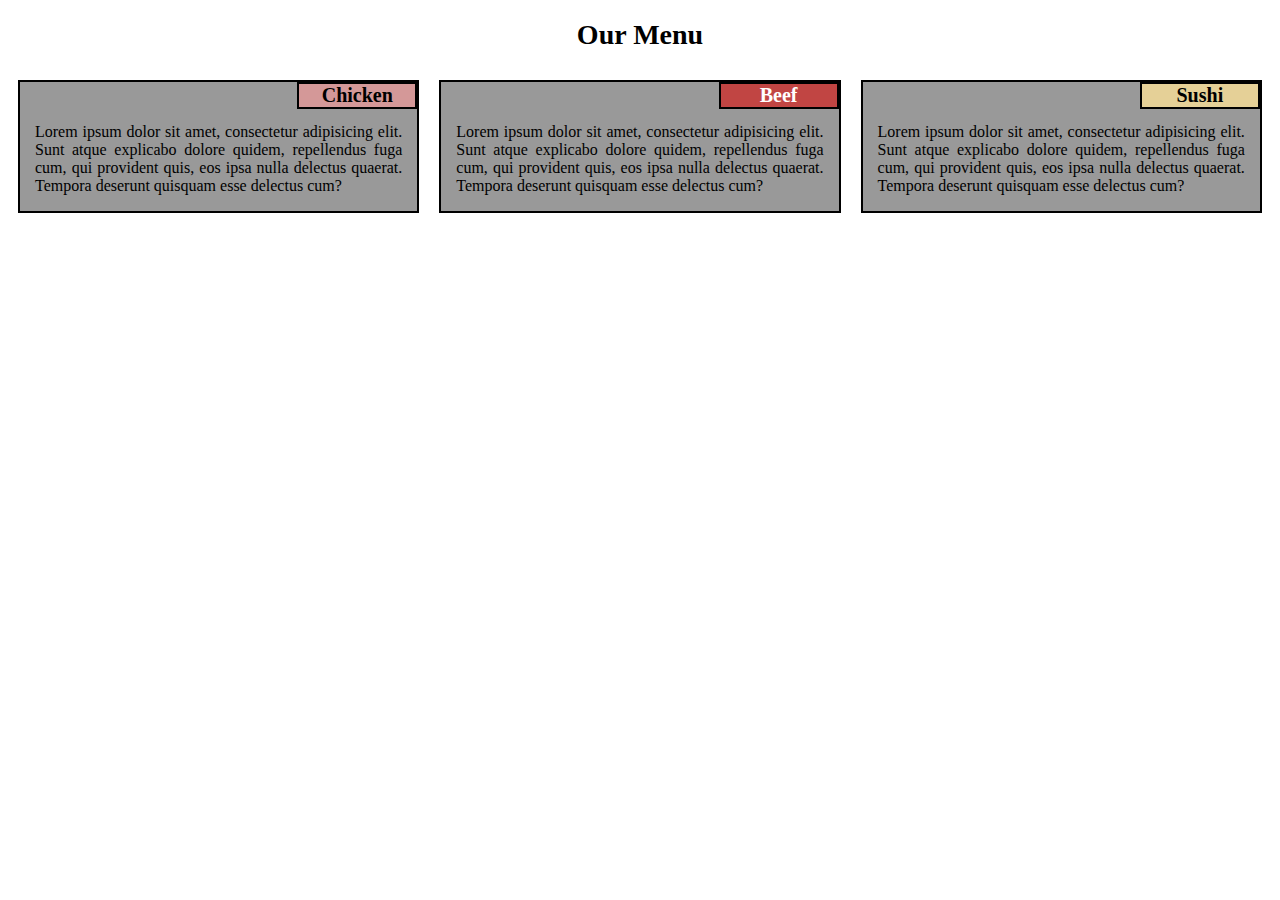
<file: module2-solution/index.html>
<!DOCTYPE html>
<html lang="en">
    <head>
    <meta charset="UTF-8">
    <meta http-equiv="X-UA-Compatible" content="IE=edge">
    <meta name="viewport" content="width=device-width, initial-scale=1.0">
    <link rel="stylesheet" href="css/style.css">
    <title>Assignment Solution for Module 2</title>
</head>
<body>

    <h1>Our Menu</h1>

    <div class="row">
        <section class="col-lg-4 col-md-6">

            <div class="content">
                <div class="title bg-pink">
                    <h2>Chicken</h2>
                </div>  
    
                <p>
                Lorem ipsum dolor sit amet, consectetur adipisicing elit. Sunt atque explicabo dolore quidem, repellendus fuga cum, qui provident quis, eos ipsa nulla delectus quaerat. Tempora deserunt quisquam esse delectus cum?
                </p>
            </div>


        </section>

        <section class="col-lg-4 col-md-6">

            <div class="content">
                <div class="title bg-red">
                    <h2>Beef</h2>
                </div>  
                
    
                <p>
                Lorem ipsum dolor sit amet, consectetur adipisicing elit. Sunt atque explicabo dolore quidem, repellendus fuga cum, qui provident quis, eos ipsa nulla delectus quaerat. Tempora deserunt quisquam esse delectus cum?
                </p>
            </div>


        </section>

        <section class="col-lg-4 col-md-12">

            <div class="content">
                <div class="title bg-yellow">
                    <h2>Sushi</h2>
                </div>  
    
                <p>
                Lorem ipsum dolor sit amet, consectetur adipisicing elit. Sunt atque explicabo dolore quidem, repellendus fuga cum, qui provident quis, eos ipsa nulla delectus quaerat. Tempora deserunt quisquam esse delectus cum?
                </p>
            </div>

        </section>
    </div>

</body>
</html>
</file>
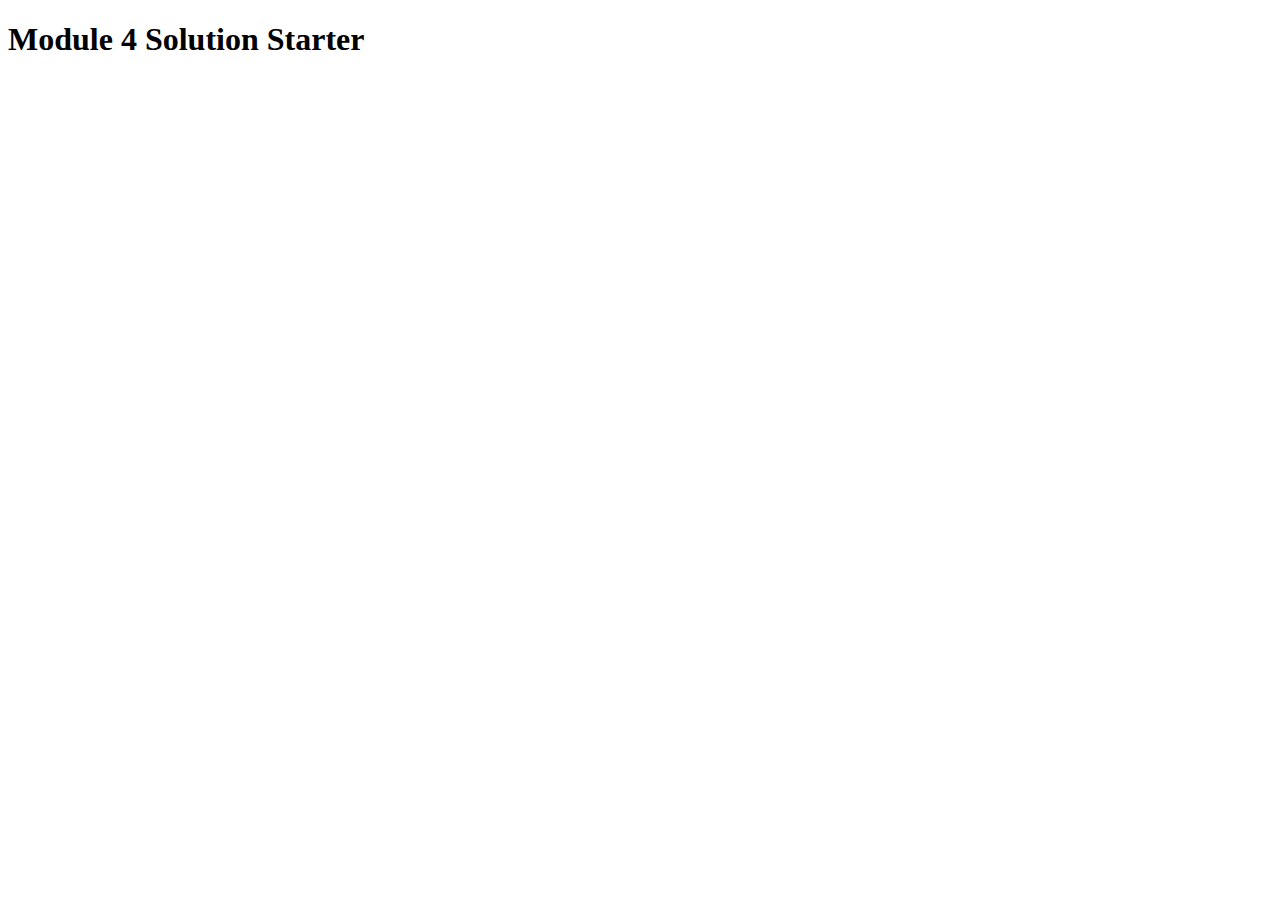
<file: module4-solution/index.html>
<!DOCTYPE html>
<html>
<head>
  <meta charset="utf-8">
  <title>Module 4 Solution Starter</title>
  <script src="SpeakHello.js"></script>
  <script src="SpeakGoodBye.js"></script>
  <script src="script.js"></script>
</head>
<body>
  <h1>Module 4 Solution Starter</h1>
</body>
</html>
</file>
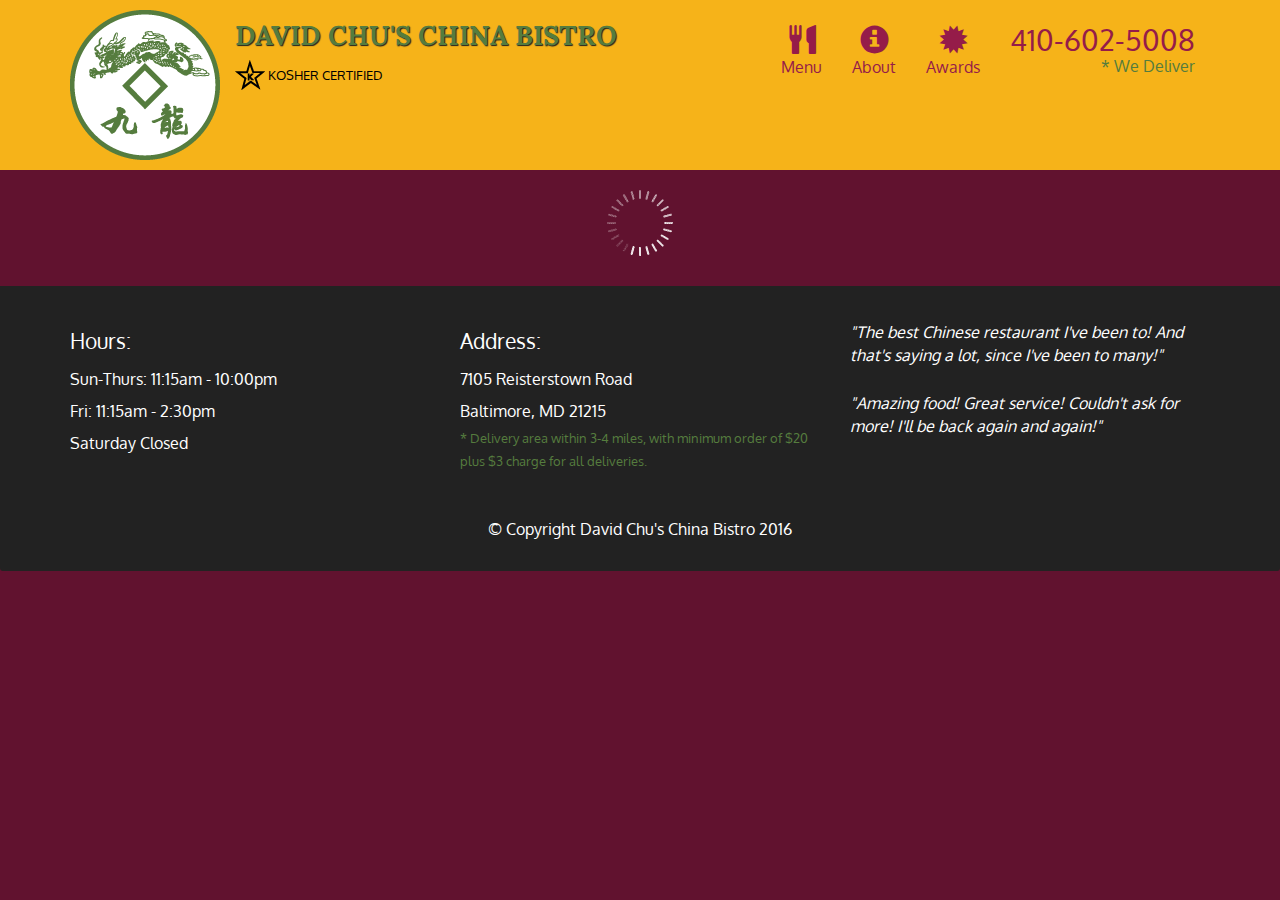
<file: module5-solution/index.html>
<!doctype html>
<html lang="en">
  <head>
    <meta charset="utf-8">
    <meta http-equiv="X-UA-Compatible" content="IE=edge">
    <meta name="viewport" content="width=device-width, initial-scale=1">
    <title>David Chu's China Bistro</title>
    <link rel="stylesheet" href="css/bootstrap.min.css">
    <link rel="stylesheet" href="css/styles.css">
    <link href='https://fonts.googleapis.com/css?family=Oxygen:400,300,700' rel='stylesheet' type='text/css'>
    <link href='https://fonts.googleapis.com/css?family=Lora' rel='stylesheet' type='text/css'>
  </head>
<body>
  <header>
    <nav id="header-nav" class="navbar navbar-default">
      <div class="container">
        <div class="navbar-header">
          <a href="index.html" class="pull-left visible-md visible-lg">
            <div id="logo-img" alt="Logo image"></div>
          </a>

          <div class="navbar-brand">
            <a href="index.html"><h1>David Chu's China Bistro</h1></a>
            <p>
              <img src="images/star-k-logo.png" alt="Kosher certification">
              <span>Kosher Certified</span>
            </p>
          </div>

          <button id="navbarToggle" type="button" class="navbar-toggle collapsed" data-toggle="collapse" data-target="#collapsable-nav" aria-expanded="false">
            <span class="sr-only">Toggle navigation</span>
            <span class="icon-bar"></span>
            <span class="icon-bar"></span>
            <span class="icon-bar"></span>
          </button>
        </div>
        
        <div id="collapsable-nav" class="collapse navbar-collapse">
           <ul id="nav-list" class="nav navbar-nav navbar-right">
            <li id="navHomeButton" class="visible-xs active">
              <a href="index.html">
                <span class="glyphicon glyphicon-home"></span> Home</a>
            </li>
            <li id="navMenuButton">
              <a href="#" onclick="$dc.loadMenuCategories();">
                <span class="glyphicon glyphicon-cutlery"></span><br class="hidden-xs"> Menu</a>
            </li>
            <li>
              <a href="#">
                <span class="glyphicon glyphicon-info-sign"></span><br class="hidden-xs"> About</a>
            </li>
            <li>
              <a href="#">
                <span class="glyphicon glyphicon-certificate"></span><br class="hidden-xs"> Awards</a>
            </li>
            <li id="phone" class="hidden-xs">
              <a href="tel:410-602-5008">
                <span>410-602-5008</span></a><div>* We Deliver</div>
            </li>
          </ul><!-- #nav-list -->
        </div><!-- .collapse .navbar-collapse -->
      </div><!-- .container -->
    </nav><!-- #header-nav -->
  </header>

  <div id="call-btn" class="visible-xs">
    <a class="btn" href="tel:410-602-5008">
    <span class="glyphicon glyphicon-earphone"></span>
    410-602-5008
    </a>
  </div>
  <div id="xs-deliver" class="text-center visible-xs">* We Deliver</div>

  <div id="main-content" class="container"></div>

  <footer class="panel-footer">
    <div class="container">
      <div class="row">
        <section id="hours" class="col-sm-4">
          <span>Hours:</span><br>
          Sun-Thurs: 11:15am - 10:00pm<br>
          Fri: 11:15am - 2:30pm<br>
          Saturday Closed
          <hr class="visible-xs">
        </section>
        <section id="address" class="col-sm-4">
          <span>Address:</span><br>
          7105 Reisterstown Road<br>
          Baltimore, MD 21215
          <p>* Delivery area within 3-4 miles, with minimum order of $20 plus $3 charge for all deliveries.</p>
          <hr class="visible-xs">
        </section>
        <section id="testimonials" class="col-sm-4">
          <p>"The best Chinese restaurant I've been to! And that's saying a lot, since I've been to many!"</p>
          <p>"Amazing food! Great service! Couldn't ask for more! I'll be back again and again!"</p>
        </section>
      </div>
      <div class="text-center">&copy; Copyright David Chu's China Bistro 2016</div>
    </div>
  </footer>

  <!-- jQuery (Bootstrap JS plugins depend on it) -->
  <script src="js/jquery-2.1.4.min.js"></script>
  <script src="js/bootstrap.min.js"></script>
  <script src="js/ajax-utils.js"></script>
  <script src="js/script.js"></script>
</body>
</html>
</file>
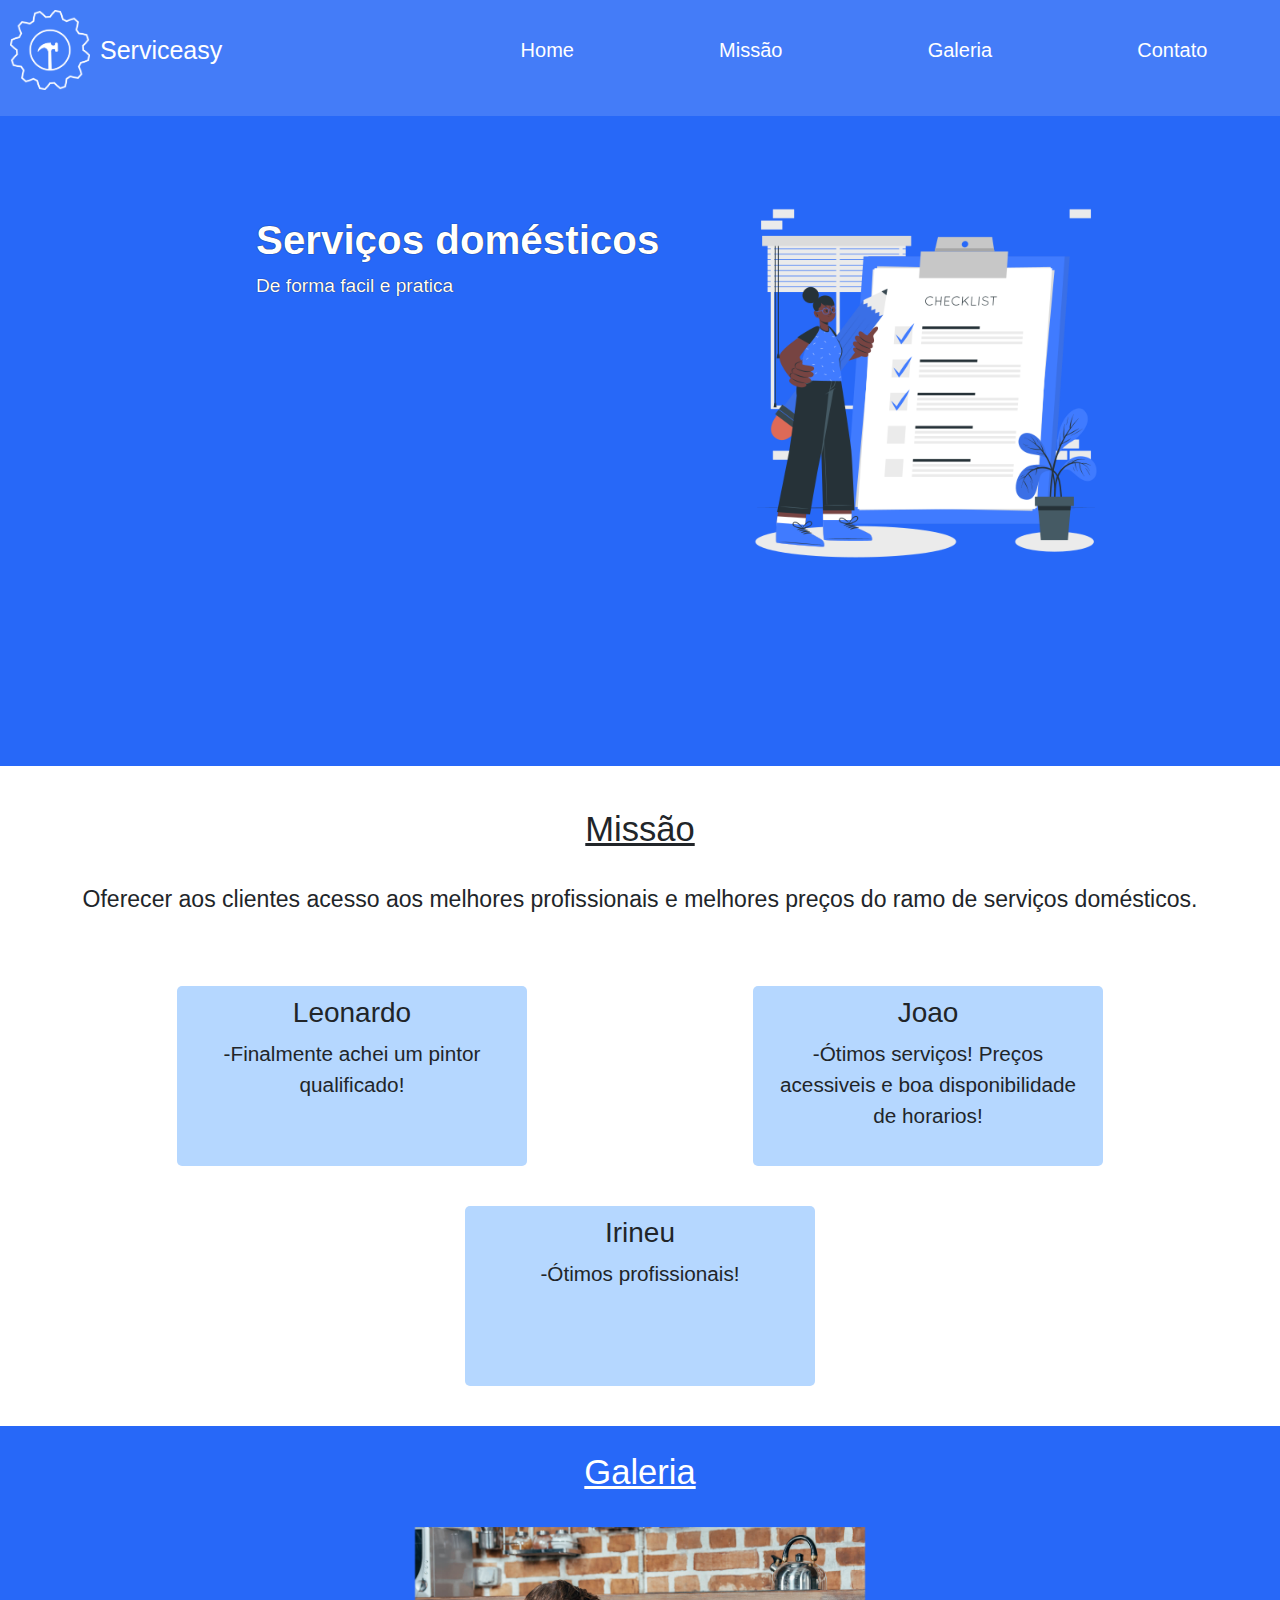
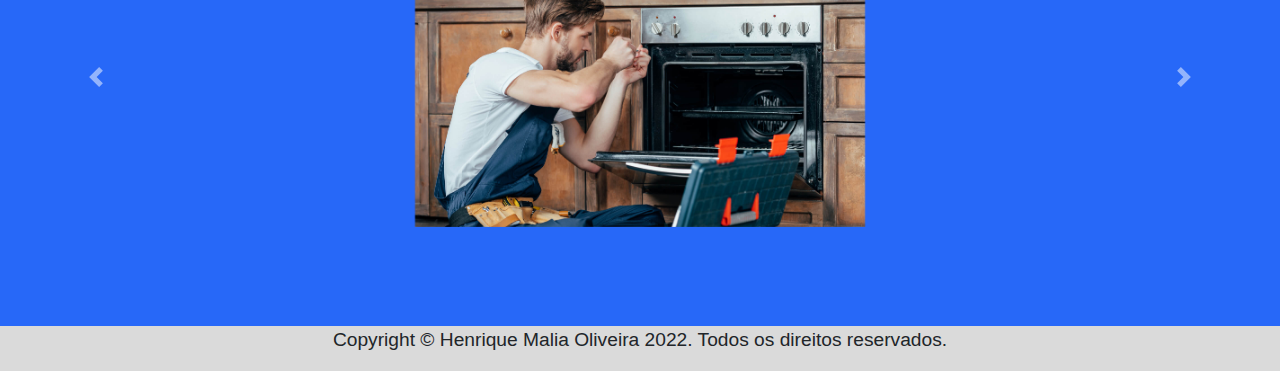
<file: projeto-final/index.html>
<!DOCTYPE html>
<html lang="pt-br">
<head>
    <meta charset="UTF-8">
    <meta http-equiv="X-UA-Compatible" content="IE=edge">
    <meta name="viewport" content="width=device-width, initial-scale=1.0">
    <title>Serviceasy</title>

    <!-- Latest compiled and minified CSS -->
    <link rel="stylesheet" href="https://cdn.jsdelivr.net/npm/bootstrap@4.6.1/dist/css/bootstrap.min.css">

    <!-- jQuery library -->
    <script src="https://cdn.jsdelivr.net/npm/jquery@3.6.0/dist/jquery.slim.min.js"></script>

    <!-- Popper JS -->
    <script src="https://cdn.jsdelivr.net/npm/popper.js@1.16.1/dist/umd/popper.min.js"></script>

    <!-- Latest compiled JavaScript -->
    <script src="https://cdn.jsdelivr.net/npm/bootstrap@4.6.1/dist/js/bootstrap.bundle.min.js"></script>

    <!-- Font Awesome-->
    <link rel="stylesheet" href="https://stackpath.bootstrapcdn.com/font-awesome/4.7.0/css/font-awesome.min.css"
        integrity="sha384-wvfXpqpZZVQGK6TAh5PVlGOfQNHSoD2xbE+QkPxCAFlNEevoEH3Sl0sibVcOQVnN" crossorigin="anonymous">

    <!-- Local css file-->
    <link rel="stylesheet" href="css/style.css">

<link rel="preconnect" href="https://fonts.gstatic.com" crossorigin>
<link href="https://fonts.googleapis.com/css2?family=Anton&family=Roboto:wght@500&display=swap" rel="stylesheet">
</head>
<body>
    <div id="contato">
      <form action="">
        <h2>Contato</h2>
        <p>
          <label>
            Nome:*
            <input type="text" required>
          </label>
        </p>

        <p>
          <label>
            Email:*
            <input type="email" required>
          </label>
        </p>

        <p>  
          <label>
            Mensagem:* <br>
            <textarea cols="30" rows="10" required></textarea>
          </label>
        </p>

        <p>
          
          <button onclick="fecharModalContato()" id="contato-botao-cancelar" class="contato-botao">Cancelar</button>
          <input type="reset" value="Limpar" id="contato-botao-limpar" class="contato-botao">
          <input type="submit" value="Enviar" id="contato-botao-enviar" class="contato-botao">
        </p>

      </form>
    </div>
    <header id="topo">
        <div id="logo">
            <figure></figure>
            <p>Serviceasy</p>
        </div>
        <button id="btn-menu"><a href="#menu"><i class="fa fa-bars fa-lg" aria-hidden="true"></i></a> </button>
        <nav id="menu">
            <a id="btn-fechar" href="#"><i class="fa fa-times-circle fa-lg" aria-hidden="true"></i></a>
            <ul>
                <a href="#home" >
                    <li>Home</li>
                </a>
                <a href="#missao">
                    <li>Missão</li>
                </a>
                <a href="#galeria">
                    <li>Galeria</li>
                </a>
                <a href="#" onclick="abrirModalContato()">
                    <li>Contato</li>
                </a>
            </ul>
        </nav>
    </header>
    <section id="banner">
        <div id="banner-container">
            <div id="texto-banner">
                <h1>Serviços domésticos</h1>
                <p>
                    De forma facil e pratica
                </p>
                
            </div>
    
            <div id="carrossel-banner" class="carousel slide" data-ride="carousel" data-interval="2500">
              
                <!-- The slideshow -->
                <div class="carousel-inner">
                  <div class="carousel-item active">

                    <img src="img/carrossel banner/servico1.png">
                  </div>
                  <div class="carousel-item">
                    <img src="img/carrossel banner/servico2.png">
                  </div>
                  <div class="carousel-item">
                    <img src="img/carrossel banner/servico3.png">
                  </div>
                  <div class="carousel-item">
                    <img src="img/carrossel banner/servico4.png" >
                  </div>
                  <div class="carousel-item">
                    <img src="img/carrossel banner/servico5.png">
                  </div>
                </div>
            
              
              </div>
        </div>

    </section>

    <main id="corpo">

        <section id="missao">
            <h2>Missão</h2>
            <p>Oferecer aos clientes acesso aos melhores profissionais e melhores preços do ramo de serviços domésticos.</p>
            <section id="depoimentos">
                
                <div>
                    <h3>Leonardo</h3>
                    <p>-Finalmente achei um pintor qualificado!</p>
                </div>
                <div>
                    <h3>Joao</h3>
                    <p>-Ótimos serviços! Preços acessiveis e boa disponibilidade de horarios!</p>
                </div>
                <div>
                    <h3>Irineu</h3>
                    <p>-Ótimos profissionais!</p>
                </div>

            </section>
        </section>

        <section id="galeria">
            <h2>Galeria</h2>

            <div id="carrossel-galeria" class="carousel slide" data-ride="carousel" data-interval="2500">
              
                <!-- The slideshow -->
                <div class="carousel-inner">
                  <div class="carousel-item active">
                    <img src="img/galeria/servico1.jpg" >
                  </div>
                  <div class="carousel-item">
                    <img src="img/galeria/servico2.jpg">
                  </div>
                  <div class="carousel-item">
                    <img src="img/galeria/servico3.jpg">
                  </div>
                  <div class="carousel-item">
                    <img src="img/galeria/servico4.jpg" >
                  </div>
                  <div class="carousel-item">
                    <img src="img/galeria/servico5.jpg">
                  </div>
                </div>

                <a class="carousel-control-prev" href="#carrossel-galeria" role="button" data-slide="prev">
                    <span class="carousel-control-prev-icon" aria-hidden="true"></span>
                    <span class="sr-only">Previous</span>
                </a>
                <a class="carousel-control-next" href="#carrossel-galeria" role="button" data-slide="next">
                    <span class="carousel-control-next-icon" aria-hidden="true"></span>
                    <span class="sr-only">Next</span>
                  </a>
            
              
              </div>
        </section>

    </main>

    <footer id="rodape">
        <address>
          Copyright &copy; Henrique Malia Oliveira 2022. Todos os direitos reservados.
        </address>
    </footer>

</body>
<script src="js/funcoes.js"></script>
</html>
</file>
<file: module2-solution/css/style.css>
* {
    box-sizing: border-box;
  }

h1 {
    font-family: 'Brush Script MT', cursive;
    text-align: center;
    font-size: 175%;
}

.row {
    width: 100%;
}

.row > section {
    padding: 10px;
}

.row > section > .content {

    position: relative;
    
    background-color: #999;
    border: 2px solid black;

}

.row > section > .content > p {

    font-family: 'Brush Script MT', cursive;
    text-align: justify;

    padding-inline: 15px;
    padding-top: 25px;
}

.title {

    position: absolute;
    width: 120px;
    right: 0;
    border: 2px solid black;

}

.bg-pink {

    background-color: #d49898;
}

.bg-red {
    background-color: #c14543;
    color: white;
}

.bg-yellow {
    background-color: #e5d097;
}

.title h2 {

    margin-block: 0;

    font-family: 'Brush Script MT', cursive;
    text-align: center;
    font-size: 125%;

}


/********** Desktop devices only **********/
@media (min-width: 992px) {
    .col-lg-4, .col-lg-6, .col-lg-12 {
      float: left;
    }
    .col-lg-4 {
      width: 33.33%;
    }

    .col-lg-6 {
      width: 50%;
    }

    .col-lg-12 {
      width: 100%;
    }
  }
  
  /********** Tablet devices only **********/
  @media (min-width: 768px) and (max-width: 991px) {
    .col-md-4, .col-md-6, .col-md-12 {
      float: left;
    }

    .col-md-4 {
      width: 33.33%;
    }

    .col-md-6 {
      width: 50%;
    }

    .col-md-12 {
      width: 100%;
    }
  }
</file>
<file: module5-solution/css/styles.css>
body {
  font-size: 16px;
  color: #fff;
  background-color: #61122f;
  font-family: 'Oxygen', sans-serif;
}

/** HEADER **/
#header-nav {
  background-color: #f6b319;
  border-radius: 0;
  border: 0;
}

#logo-img {
  background: url('../images/restaurant-logo_large.png') no-repeat;
  width: 150px;
  height: 150px;
  margin: 10px 15px 10px 0;
}

.navbar-brand {
  padding-top: 25px;
}
.navbar-brand h1 { /* Restaurant name */
  font-family: 'Lora', serif;
  color: #557c3e;
  font-size: 1.5em;
  text-transform: uppercase;
  font-weight: bold;
  text-shadow: 1px 1px 1px #222;
  margin-top: 0;
  margin-bottom: 0;
  line-height: .75;
}
.navbar-brand a:hover, .navbar-brand a:focus {
  text-decoration: none;
}
.navbar-brand p { /* Kosher cert */
  color: #000;
  text-transform: uppercase;
  font-size: .7em;
  margin-top: 15px;
}
.navbar-brand p span { /* Star-K */
  vertical-align: middle;
}

#nav-list {
  margin-top: 10px;
}
#nav-list a {
  color: #951C49;
  text-align: center;
}
#nav-list a:hover {
  background: #E7E7E7;
}
#nav-list a span {
  font-size: 1.8em;
}

#phone {
  margin-top: 5px;
}
#phone a { /* Phone number */
  text-align: right;
  padding-bottom: 0;
}
#phone div { /* We Deliver */
  color: #557c3e;
  text-align: right;
  padding-right: 15px;
}

.navbar-header button.navbar-toggle, .navbar-header .icon-bar {
  border: 1px solid #61122f;
}
.navbar-header button.navbar-toggle {
  clear: both;
  margin-top: -30px;
}
/* END HEADER */

/* FOOTER */
.panel-footer {
  margin-top: 30px;
  padding-top: 35px;
  padding-bottom: 30px;
  background-color: #222;
  border-top: 0;
}
.panel-footer div.row {
  margin-bottom: 35px;
}
#hours, #address {
  line-height: 2;
}
#hours > span, #address > span {
  font-size: 1.3em;
}
#address p {
  color: #557c3e;
  font-size: .8em;
  line-height: 1.8;
}
#testimonials {
  font-style: italic;
}
#testimonials p:nth-child(2) {
  margin-top: 25px;
}
/* END FOOTER */



/* HOME PAGE */
.container .jumbotron {
  box-shadow: 0 0 50px #3F0C1F;
  border: 2px solid #3F0C1F;
}

#menu-tile, #specials-tile, #map-tile {
  height: 250px;
  width: 100%;
  margin-bottom: 15px;
  position: relative;
  border: 2px solid #3F0C1F;
  overflow: hidden;
}
#menu-tile:hover, #specials-tile:hover, #map-tile:hover {
  box-shadow: 0 1px 5px 1px #cccccc;
}
#menu-tile {
  background: url('../images/menu-tile.jpg') no-repeat;
  background-position: center;
}
#specials-tile {
  background: url('../images/specials-tile.jpg') no-repeat;
  background-position: center;
}
#menu-tile span, #specials-tile span, #map-tile span {
  position: absolute;
  bottom: 0;
  right: 0;
  width: 100%;
  text-align: center;
  font-size: 1.6em;
  text-transform: uppercase;
  background-color: #000;
  color: #fff;
  opacity: .8;
}
/* END HOME PAGE */

/* MENU CATEGORIES PAGE */
.category-tile { 
  position: relative;
  border: 2px solid #3F0C1F;
  overflow: hidden;
  width: 200px;
  height: 200px;
  margin: 0 auto 15px;
}
.category-tile span {
  position: absolute;
  bottom: 0;
  right: 0;
  width: 100%;
  text-align: center;
  font-size: 1.2em;
  text-transform: uppercase;
  background-color: #000;
  color: #fff;
  opacity: .8;
}
.category-tile:hover {
  box-shadow: 0 1px 5px 1px #cccccc;
}

#menu-categories-title + div {
  margin-bottom: 50px;
}
/* END MENU CATEGORIES PAGE */

/* SINGLE CATEGORY PAGE */
.menu-item-tile {
  margin-bottom: 25px;
}
.menu-item-tile hr {
  width: 80%;
}
.menu-item-tile .menu-item-price {
  font-size: 1.1em;
  text-align: right;
  margin-top: -15px;
  margin-right: -15px;
}
.menu-item-tile .menu-item-price span {
  font-size: .6em;
}
.menu-item-photo {
  position: relative;
  border: 2px solid #3F0C1F; 
  overflow: hidden;
  padding: 0;
  margin-right: -15px;
  margin-left: auto;
  margin-bottom: 20px;
  max-width: 250px;
}
.menu-item-photo div {
  position: absolute;
  bottom: 0;
  right: 0;
  width: 80px;
  background-color: #557c3e;
  text-align: center;
}
.menu-item-description {
  padding-right: 30px;
}
h3.menu-item-title {
  margin: 0 0 10px;
}
.menu-item-details {
  font-size: .9em;
  font-style: italic;
}
/* END SINGLE CATEGORY PAGE */


/********** Large devices only **********/
@media (min-width: 1200px) {
  .container .jumbotron {
    background: url('../images/jumbotron_1200.jpg') no-repeat;
    height: 675px;
  }
}

/********** Medium devices only **********/
@media (min-width: 992px) and (max-width: 1199px) {
  /* Header */
  #logo-img {
    background: url('../images/restaurant-logo_medium.png') no-repeat;
    width: 100px;
    height: 100px;
    margin: 5px 5px 5px 0;
  }
  /* End Header */

  /* Home Page */
  .container .jumbotron {
    background: url('../images/jumbotron_992.jpg') no-repeat;
    height: 558px;
  }
  /* End Home Page */
}

/********** Small devices only **********/
@media (min-width: 768px) and (max-width: 991px) {
  /* Home Page */
  .container .jumbotron {
    background: url('../images/jumbotron_768.jpg') no-repeat;
    height: 432px;
  }
  /* End Home Page */
}

/********** Extra small devices only **********/
@media (max-width: 767px) {
  /* Header */
  .navbar-brand {
    padding-top: 10px;
    height: 80px;
  }
  .navbar-brand h1 { /* Restaurant name */
    padding-top: 10px;
    font-size: 5vw; /* 1vw = 1% of viewport width */
  }
  .navbar-brand p { /* Kosher cert */
    font-size: .6em;
    margin-top: 12px;
  }
  .navbar-brand p img { /* Star-K */
    height: 20px;
  }

  #collapsable-nav a { /* Collapsed nav menu text */
    font-size: 1.2em;
  }
  #collapsable-nav a span { /* Collapsed nav menu glyph */
    font-size: 1em;
    margin-right: 5px;
  }

  #call-btn > a {
    font-size: 1.5em;
    display: block;
    margin: 0 20px;
    padding: 10px;
    border: 2px solid #fff;
    background-color: #f6b319;
    color: #951c49;
  }
  #xs-deliver {
    margin-top: 5px;
    font-size: .7em;
    letter-spacing: .1em;
    text-transform: uppercase;
  }
  /* End Header */

  /* Footer */
  .panel-footer section {
    margin-bottom: 30px;
    text-align: center;
  }
  .panel-footer section:nth-child(3) {
    margin-bottom: 0; /* margin already exists on the whole row */
  }
  .panel-footer section hr {
    width: 50%;
  }
  /* End Footer */

  /* Home Page */
  .container .jumbotron {
    margin-top: 30px;
    padding: 0;
  }
  #menu-tile, #specials-tile {
    width: 360px;
    margin: 0 auto 15px;
  }

  .menu-item-photo {
    margin-right: auto;
  }
  .menu-item-tile .menu-item-price {
    text-align: center;
  }
  .menu-item-description {
    text-align: center;;
  }
}


/********** Super extra small devices Only :-) (e.g., iPhone 4) **********/
@media (max-width: 479px) {
  /* Header */
  .navbar-brand h1 { /* Restaurant name */
    padding-top: 5px;
    font-size: 6vw;
  }
  /* End Header */
  
  /* Home page */
  #menu-tile, #specials-tile {
    width: 280px;
    margin: 0 auto 15px;
  }

  .col-xxs-12 {
    position: relative;
    min-height: 1px;
    padding-right: 15px;
    padding-left: 15px;
    float: left;
    width: 100%;
  }
}
</file>
<file: projeto-final/css/style.css>
@charset 'utf-8';

*{
    padding: 0%;
    margin: 0%;
    list-style: none;
    text-decoration: none;
    border: none;
    font-family: sans-serif;
    box-sizing: border-box;
}

html {
    scroll-behavior: smooth;
}

:root {
    --azul-claro: #447CF8;
    --azul-escuro: #2768F8;
}

a{
    color: white;
    font-size: 1.2em;
}

#topo,#banner,#corpo,#inscrevase,#rodape{
    float: left;
}

/*Modal Contato*/

#contato {
    display: none;
    position: fixed;
    z-index: 5;
    left: 0;
    top: 0;
    width: 100%;
    height: 100%;
    overflow: auto;
    background-color: rgb(0,0,0);
    background-color: rgba(0,0,0,0.4);
}

#contato form {
    background-color: #dfdfdf;
    margin-inline: auto;
    margin-top: 10%;
    padding: 20px;
    width: 90%;
    display: flex;
    flex-direction: column;
    align-items: center;
    border-radius: 10px;
}

#contato form input[type=text], #contato form textarea {
    padding: 3px;
    border-radius: 5px;
}

#contato form input:focus, #contato form textarea:focus {

    border: 2px solid gray;
}

.contato-botao {
    border-radius: 5px;
    padding: 4px;
}

#contato-botao-enviar {
    background-color: #28a745;
}

#contato-botao-limpar {
    background-color: #ffc107;
    
}

#contato-botao-cancelar {
    background-color: #dc3545;
}


/* Barra topo */
#topo{
    width: 100%;
    background-color: var(--azul-claro);
}

#logo figure{
    width: 60px;
    height: 60px;
    background-image: url(../img/logo2.png);
    background-position: center;
    background-repeat: no-repeat;
    background-size: cover;
    float: left;
    margin: 10px 10px 10px 10px;
}

#logo p {
    line-height: 80px;
    color:white;
    font-size: 25px;
    float: left;
}

/* Menu */

#btn-menu{
    float: right;
    width: 50px;
    height: 50px;
    margin: 10px;
    border-radius: 7px;
}

#btn-menu i{
    color: var(--azul-claro);
    font-size: 2em;
}

#menu{
    z-index: 4;
    width: 100%;
    height: 0%;
    background-color: var(--azul-claro);
    position: fixed;
    overflow: hidden;
    transition: 0.5s;

}

#btn-fechar{
    float: right;
    margin-top: 5%;
    margin-right: 4.3%;
}

#btn-fechar i{
    font-size: 2em;
}

#menu ul{
    width: 100%;
    height: 100%;
    text-align: center;
    margin-top: 20%;
}

#menu ul li{

    margin-top: 100px;
}

#menu li:hover {

    transition: 0.2s;;
    font-size: 1.1em;
}

#menu:target {
    height: 100%;
}

@keyframes aumentar {
    from {

        font-size: 1em;

    } to {

        font-size: 1.1em;

    }
}

/* Banner */

#banner{
    height: 650px;
    background-color: var(--azul-escuro);
    width: 100%;
    text-align: center;
    color: white;
    text-shadow: 0px 0px 1px #000;
}

#texto-banner {
    margin-top: 40px;
}

#banner h1,h2{
    padding: 2%;
    font-size: 1.5em;
}

#banner h1{
    font-weight: bold;
    font-size: 1.8em;
}

#carrossel-banner {
    width: 400px;
    height: 400px;

    margin-inline: auto;
}

#carrossel-banner img {
    height: 400px;
    width: 400px;
    margin-inline: auto;
}

/* Corpo */

#corpo{
    display: flex;
    flex-direction: column;
    align-items: center;
    width: 100%;
    text-align: center;
    font-size: 1.2em;
}

/* Missao */

#missao {
    margin-block: 20px;
    width: 90%;
}

#missao > h2{
    
    text-decoration: underline;

}

/* Depoimentos */

#depoimentos {
    margin-top: 50px;
    display: flex;
    flex-direction: row;
    align-items: center;
    justify-content: space-around;
    flex-wrap: wrap;

}

#depoimentos div {

    padding-top: 10px;
    width: 350px;
    height: 180px;
    background-color: rgb(181, 215, 255);
    border-radius: 5px;
    margin: 20px;

}

#depoimentos div p{
    margin-inline: 15px;
    font-size: 0.9em;

}

/* Rodape */

#rodape {
    width: 100%;
    background-color: rgb(218, 218, 218);
}

#rodape address {
    text-align: center;
}

/* Galeria */

#galeria {
    width: 100%;
    height: 500px;
    background-color: var(--azul-escuro);
}

#galeria > h2 {
    color: white;
    text-decoration: underline;
}

#carrossel-galeria img {
    margin-inline: auto;
    width: auto;
    height: 300px;
   
    
}

#galeria figure img {
    width: 100%;
    height: auto;
}

@media (max-width: 359) {
    #carrossel-banner {
        width: 200px;
        height: 100px;
    }
}

@media (min-width:360px){
    #logo figure{
        width: 80px;
        height: 80px;
    }

    #logo p{
        line-height: 100px;
    }

    #btn-menu{
        width: 60px;
        height: 60px;

    }
    
    #banner h1{
        font-size: 2em;
    }

    body{
        font-size: 1.2em;
    }

    #botoes-banner button{    
        height: 40px;
    }

}

@media (min-width:768px){
    #logo figure{
        width: 80px;
        height: 80px;
        background-image: url(../img/logo2.png);
        background-size: 100%;
    }

    #btn-menu,#btn-fechar{
        display: none;
    }

    #menu{
        width: 65%;
        height: 100%;
        position: relative;
        float: right;
        background:none;
    }

    #menu ul{
        display: flex;
        height: 100%;
        width: 100%;
        margin: 0%;
        line-height: 100px;
        justify-content: space-around;
        align-items: center;
    }

    #menu ul li{
        padding: 0;
        color: white;
        font-size: 20px;
        margin-top: 0;
    }

    #contato form {
        width: 60%;
    }

}
@media (min-width:1024px) {


    #container-banner {
        width: 70%;
        height: 100%;
    }
    #texto-banner {
        margin-top: 100px;
        margin-left: 10%;
        text-align: left;
        width: fit-content;
        float:left;
    }

    #carrossel-banner {
        float: right;
        margin-top: 5%;
        margin-right: 10%;
    }

    #texto-banner h1 {
        padding: 0;
    }

}

@media (min-width:1200px) {

    #texto-banner {
        margin-left: 20%;
    }

    #texto-banner h1 {
        font-size: 2.1em;
    }

    #carrossel-banner {
        margin-right: 12%;
    }

}

@media (min-width:1500px) {
    #carrossel-banner {
        width: 500px;
        margin-right: 19%;
    }

    #missao {
        width: 80%;
    }

    #depoimentos {
        justify-content: space-between;
    }
}
</file>
